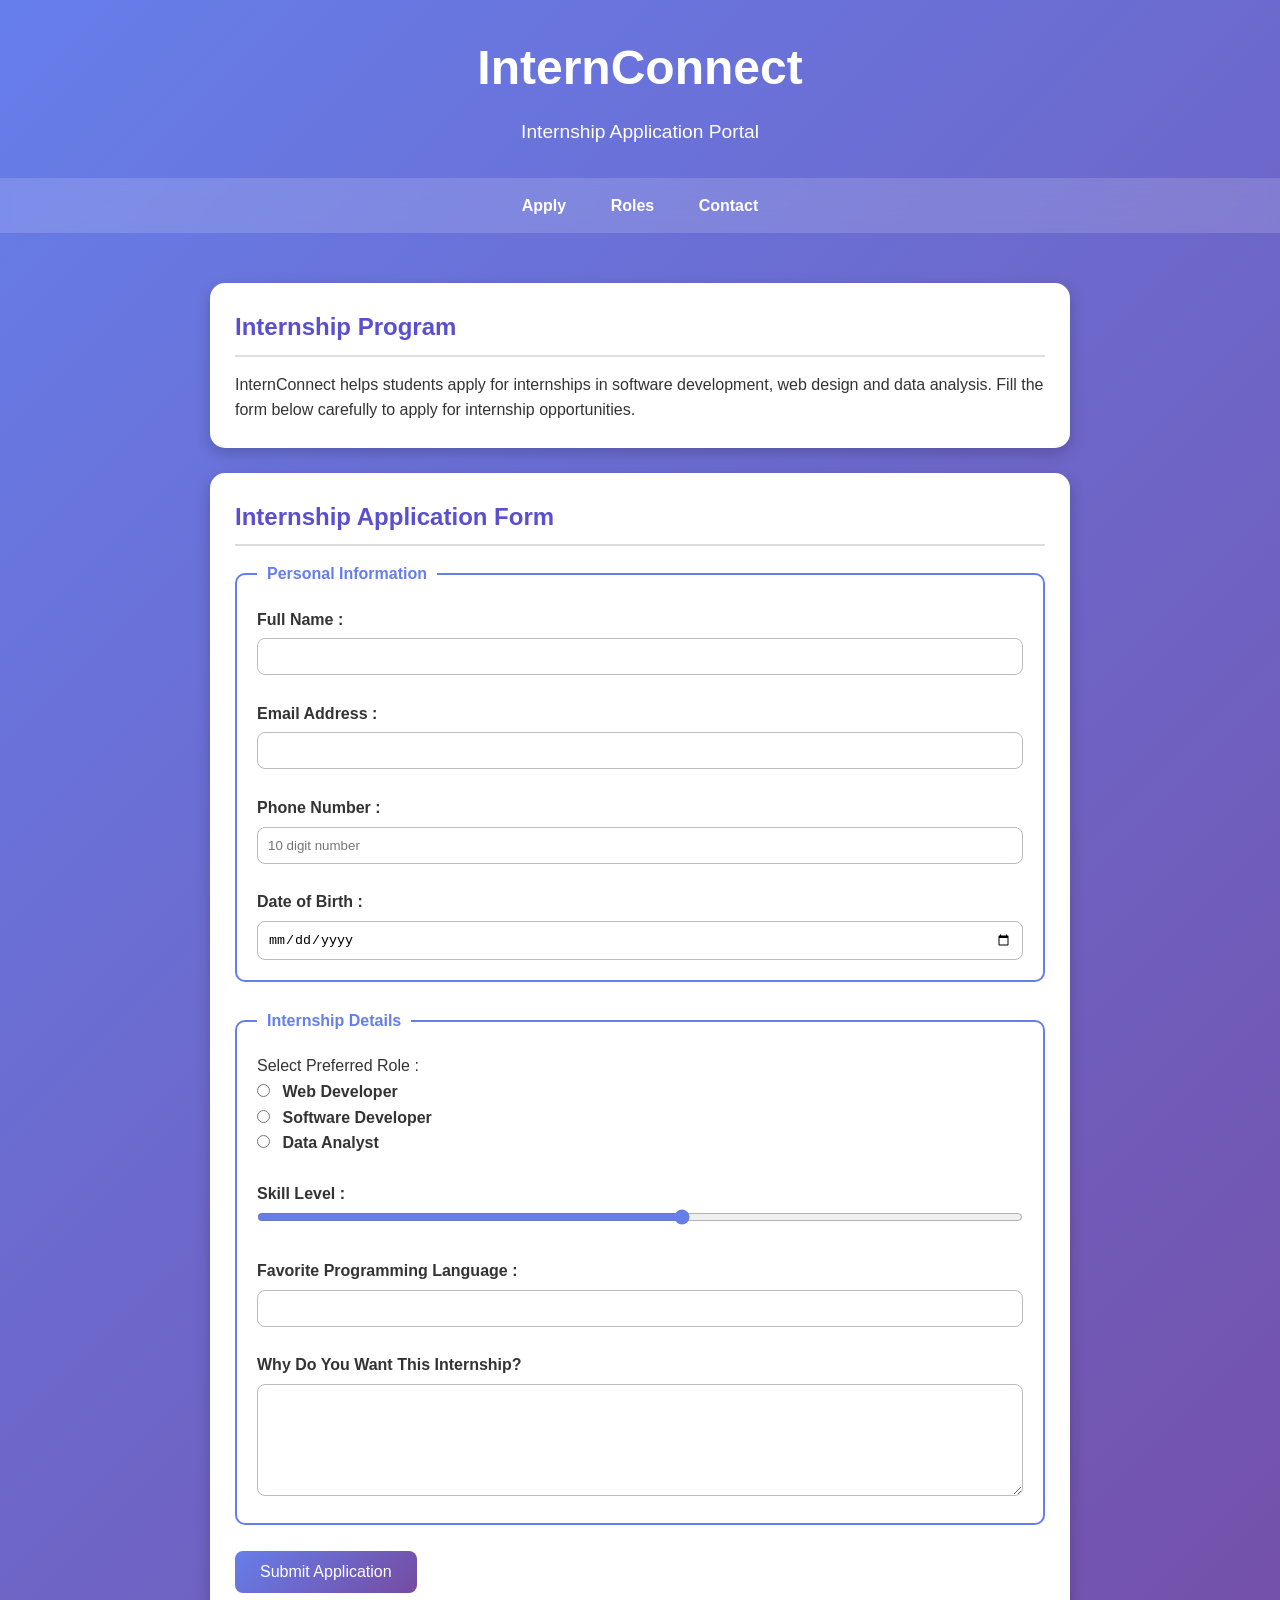
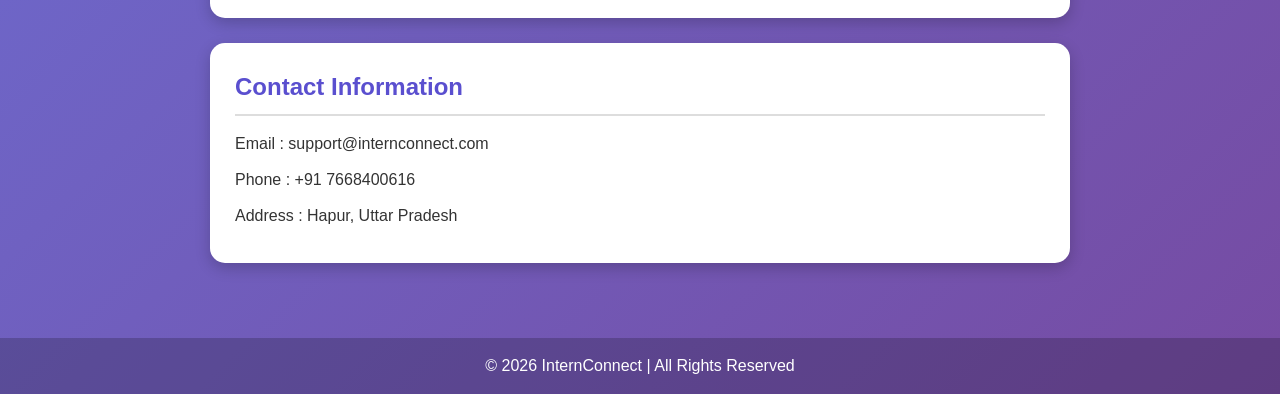
<file: index.html>
<!--
Name: Raja tyagi
Roll No: __________
Date: __________
-->

<!DOCTYPE html>

<html lang="en">

<head>

    <meta charset="UTF-8">

    <meta name="viewport"
          content="width=device-width, initial-scale=1.0">

    <title>

        InternConnect Application Form

    </title>

    <!-- External CSS -->

    <link rel="stylesheet"
          href="style4.css">

</head>

<body>

    <!-- Header -->

    <header>

        <h1>

            InternConnect

        </h1>

        <p>

            Internship Application Portal

        </p>

    </header>

    <!-- Navigation -->

    <nav>

        <a href="#application">
            Apply
        </a>

        <a href="#roles">
            Roles
        </a>

        <a href="#contact">
            Contact
        </a>

    </nav>

    <!-- Main Content -->

    <main>

        <!-- Introduction Section -->

        <section>

            <h2>

                Internship Program

            </h2>

            <p>

                InternConnect helps students apply for internships
                in software development, web design and data analysis.

                Fill the form below carefully to apply for internship opportunities.

            </p>

        </section>

        <!-- Application Form -->

        <section id="application">

            <h2>

                Internship Application Form

            </h2>

            <form method="post">

                <!-- Fieldset 1 -->

                <fieldset>

                    <legend>

                        Personal Information

                    </legend>

                    <!-- Name -->

                    <label for="name">

                        Full Name :

                    </label>

                    <br>

                    <input type="text"
                           id="name"
                           required>

                    <br><br>

                    <!-- Email -->

                    <label for="email">

                        Email Address :

                    </label>

                    <br>

                    <input type="email"
                           id="email"
                           required>

                    <br><br>

                    <!-- Phone -->

                    <label for="phone">

                        Phone Number :

                    </label>

                    <br>

                    <input type="tel"
                           id="phone"
                           pattern="[0-9]{10}"
                           placeholder="10 digit number">

                    <br><br>

                    <!-- Date -->

                    <label for="date">

                        Date of Birth :

                    </label>

                    <br>

                    <input type="date"
                           id="date">

                </fieldset>

                <br>

                <!-- Fieldset 2 -->

                <fieldset>

                    <legend>

                        Internship Details

                    </legend>

                    <!-- Radio Buttons -->

                    <p id="roles">

                        Select Preferred Role :

                    </p>

                    <input type="radio"
                           id="web"
                           name="role">

                    <label for="web">

                        Web Developer

                    </label>

                    <br>

                    <input type="radio"
                           id="software"
                           name="role">

                    <label for="software">

                        Software Developer

                    </label>

                    <br>

                    <input type="radio"
                           id="data"
                           name="role">

                    <label for="data">

                        Data Analyst

                    </label>

                    <br><br>

                    <!-- Range Slider -->

                    <label for="skills">

                        Skill Level :

                    </label>

                    <br>

                    <input type="range"
                           id="skills"
                           min="1"
                           max="10">

                    <br><br>

                    <!-- Datalist -->

                    <label for="language">

                        Favorite Programming Language :

                    </label>

                    <br>

                    <input list="languages"
                           id="language">

                    <datalist id="languages">

                        <option value="Python">

                        <option value="Java">

                        <option value="C++">

                        <option value="JavaScript">

                    </datalist>

                    <br><br>

                    <!-- Textarea -->

                    <label for="message">

                        Why Do You Want This Internship?

                    </label>

                    <br>

                    <textarea id="message"
                              rows="6"
                              cols="40">

                    </textarea>

                </fieldset>

                <br>

                <!-- Submit Button -->

                <button type="submit">

                    Submit Application

                </button>

            </form>

        </section>

        <!-- Contact Section -->

        <section id="contact">

            <h2>

                Contact Information

            </h2>

            <p>

                Email :
                support@internconnect.com

            </p>

            <p>

                Phone :
                +91 7668400616

            </p>

            <p>

                Address :
                Hapur, Uttar Pradesh

            </p>

        </section>

    </main>

    <!-- Footer -->

    <footer>

        <p>

            © 2026 InternConnect |
            All Rights Reserved

        </p>

    </footer>

</body>

</html>
</file>
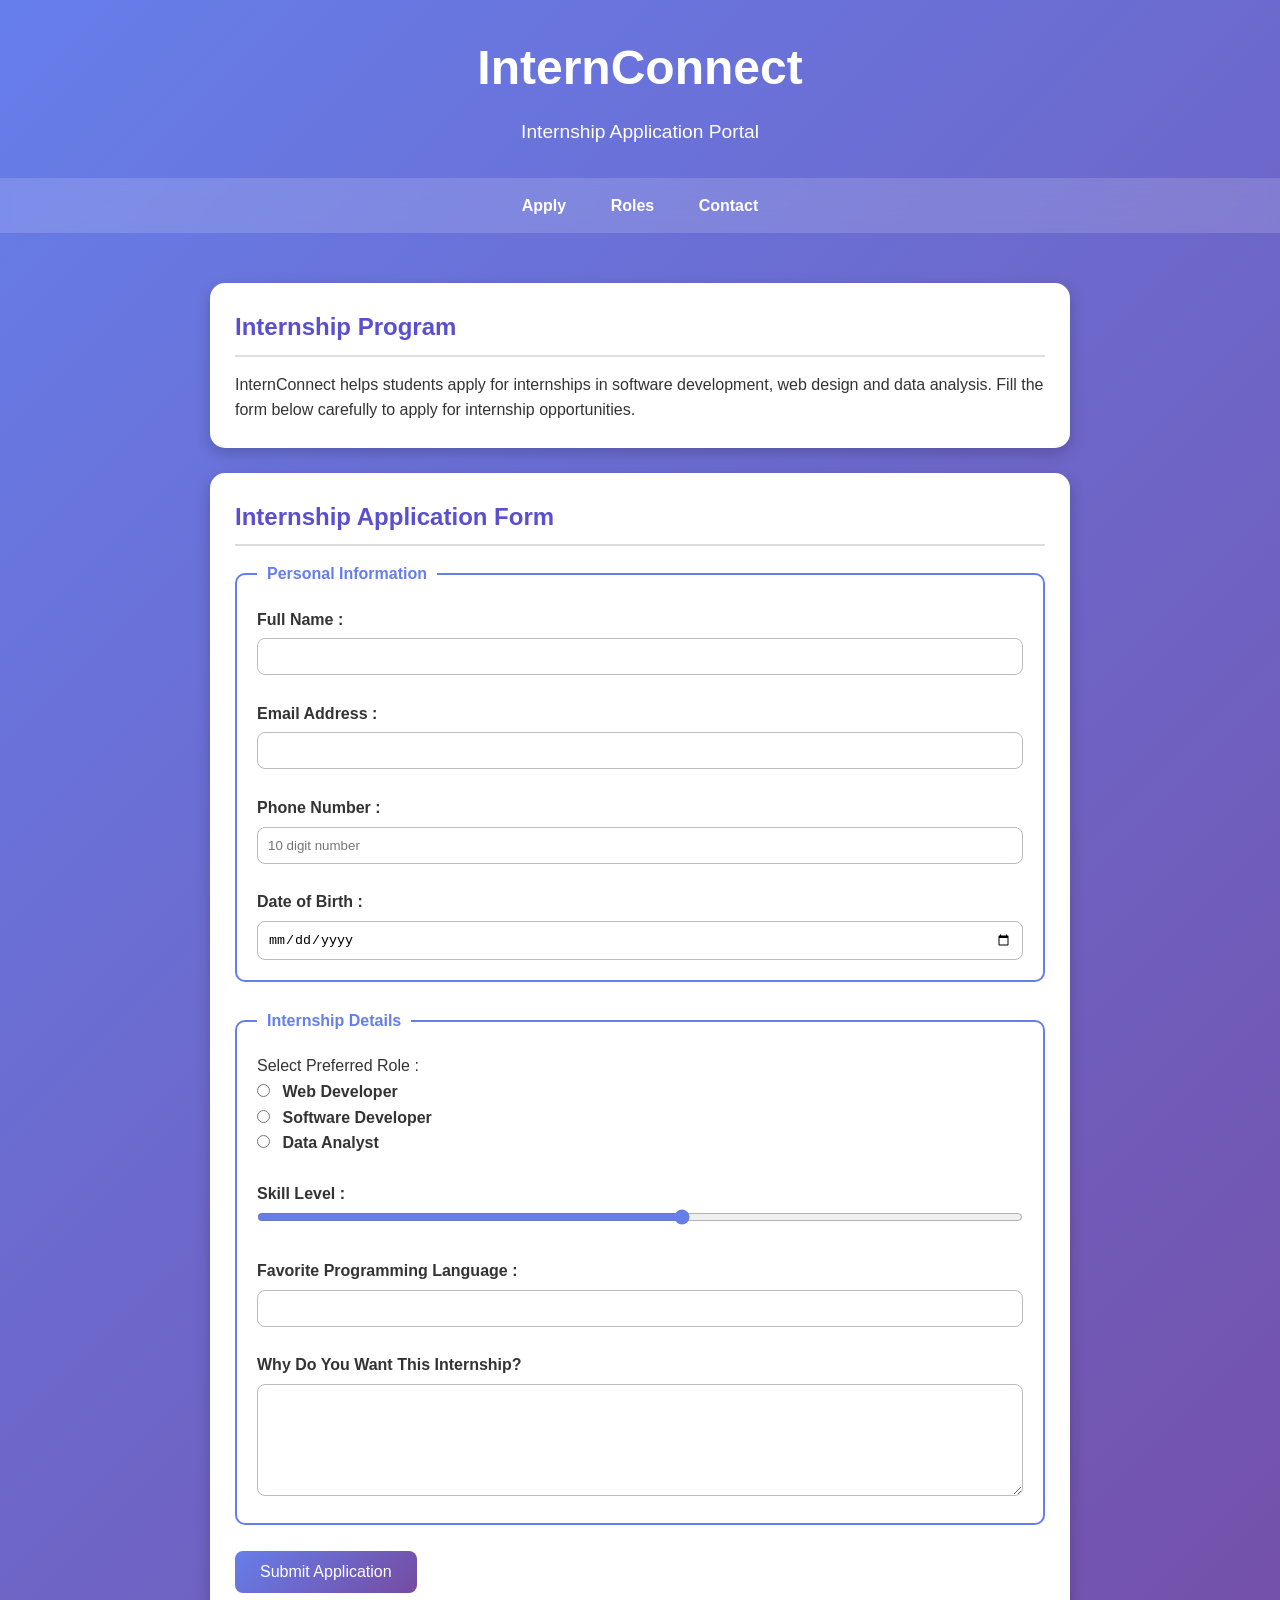
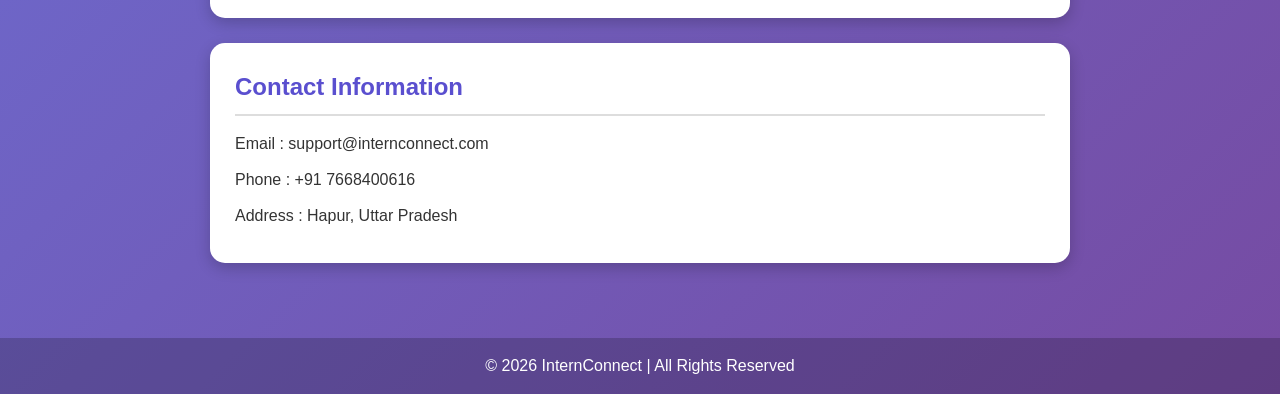
<file: assignment4.html>
<!--
Name: Raja tyagi
Roll No: __________
Date: __________
-->

<!DOCTYPE html>

<html lang="en">

<head>

    <meta charset="UTF-8">

    <meta name="viewport"
          content="width=device-width, initial-scale=1.0">

    <title>

        InternConnect Application Form

    </title>

    <!-- External CSS -->

    <link rel="stylesheet"
          href="style4.css">

</head>

<body>

    <!-- Header -->

    <header>

        <h1>

            InternConnect

        </h1>

        <p>

            Internship Application Portal

        </p>

    </header>

    <!-- Navigation -->

    <nav>

        <a href="#application">
            Apply
        </a>

        <a href="#roles">
            Roles
        </a>

        <a href="#contact">
            Contact
        </a>

    </nav>

    <!-- Main Content -->

    <main>

        <!-- Introduction Section -->

        <section>

            <h2>

                Internship Program

            </h2>

            <p>

                InternConnect helps students apply for internships
                in software development, web design and data analysis.

                Fill the form below carefully to apply for internship opportunities.

            </p>

        </section>

        <!-- Application Form -->

        <section id="application">

            <h2>

                Internship Application Form

            </h2>

            <form method="post">

                <!-- Fieldset 1 -->

                <fieldset>

                    <legend>

                        Personal Information

                    </legend>

                    <!-- Name -->

                    <label for="name">

                        Full Name :

                    </label>

                    <br>

                    <input type="text"
                           id="name"
                           required>

                    <br><br>

                    <!-- Email -->

                    <label for="email">

                        Email Address :

                    </label>

                    <br>

                    <input type="email"
                           id="email"
                           required>

                    <br><br>

                    <!-- Phone -->

                    <label for="phone">

                        Phone Number :

                    </label>

                    <br>

                    <input type="tel"
                           id="phone"
                           pattern="[0-9]{10}"
                           placeholder="10 digit number">

                    <br><br>

                    <!-- Date -->

                    <label for="date">

                        Date of Birth :

                    </label>

                    <br>

                    <input type="date"
                           id="date">

                </fieldset>

                <br>

                <!-- Fieldset 2 -->

                <fieldset>

                    <legend>

                        Internship Details

                    </legend>

                    <!-- Radio Buttons -->

                    <p id="roles">

                        Select Preferred Role :

                    </p>

                    <input type="radio"
                           id="web"
                           name="role">

                    <label for="web">

                        Web Developer

                    </label>

                    <br>

                    <input type="radio"
                           id="software"
                           name="role">

                    <label for="software">

                        Software Developer

                    </label>

                    <br>

                    <input type="radio"
                           id="data"
                           name="role">

                    <label for="data">

                        Data Analyst

                    </label>

                    <br><br>

                    <!-- Range Slider -->

                    <label for="skills">

                        Skill Level :

                    </label>

                    <br>

                    <input type="range"
                           id="skills"
                           min="1"
                           max="10">

                    <br><br>

                    <!-- Datalist -->

                    <label for="language">

                        Favorite Programming Language :

                    </label>

                    <br>

                    <input list="languages"
                           id="language">

                    <datalist id="languages">

                        <option value="Python">

                        <option value="Java">

                        <option value="C++">

                        <option value="JavaScript">

                    </datalist>

                    <br><br>

                    <!-- Textarea -->

                    <label for="message">

                        Why Do You Want This Internship?

                    </label>

                    <br>

                    <textarea id="message"
                              rows="6"
                              cols="40">

                    </textarea>

                </fieldset>

                <br>

                <!-- Submit Button -->

                <button type="submit">

                    Submit Application

                </button>

            </form>

        </section>

        <!-- Contact Section -->

        <section id="contact">

            <h2>

                Contact Information

            </h2>

            <p>

                Email :
                support@internconnect.com

            </p>

            <p>

                Phone :
                +91 7668400616

            </p>

            <p>

                Address :
                Hapur, Uttar Pradesh

            </p>

        </section>

    </main>

    <!-- Footer -->

    <footer>

        <p>

            © 2026 InternConnect |
            All Rights Reserved

        </p>

    </footer>

</body>

</html>
</file>
<file: style4.css>
/* Reset */
* {
    margin: 0;
    padding: 0;
    box-sizing: border-box;
}

/* Body */
body {
    font-family: 'Segoe UI', Tahoma, Geneva, Verdana, sans-serif;
    background: linear-gradient(135deg, #667eea, #764ba2);
    color: #333;
    line-height: 1.6;
    min-height: 100vh;
}

/* Header */
header {
    text-align: center;
    color: white;
    padding: 30px 20px;
}

header h1 {
    font-size: 3rem;
    margin-bottom: 10px;
}

header p {
    font-size: 1.2rem;
}

/* Navigation */
nav {
    background: rgba(255, 255, 255, 0.15);
    text-align: center;
    padding: 15px;
    backdrop-filter: blur(10px);
}

nav a {
    color: white;
    text-decoration: none;
    margin: 0 20px;
    font-weight: bold;
    transition: 0.3s;
}

nav a:hover {
    color: #ffd700;
}

/* Main Content */
main {
    max-width: 900px;
    margin: 30px auto;
    padding: 20px;
}

/* Sections */
section {
    background: white;
    margin-bottom: 25px;
    padding: 25px;
    border-radius: 15px;
    box-shadow: 0 5px 15px rgba(0,0,0,0.2);
}

section h2 {
    color: #5a4fcf;
    margin-bottom: 15px;
    border-bottom: 2px solid #ddd;
    padding-bottom: 8px;
}

/* Fieldsets */
fieldset {
    border: 2px solid #667eea;
    border-radius: 10px;
    padding: 20px;
}

legend {
    font-weight: bold;
    color: #667eea;
    padding: 0 10px;
}

/* Labels */
label {
    font-weight: 600;
}

/* Inputs */
input[type="text"],
input[type="email"],
input[type="tel"],
input[type="date"],
input[list],
textarea {
    width: 100%;
    padding: 10px;
    margin-top: 6px;
    border: 1px solid #bbb;
    border-radius: 8px;
    transition: 0.3s;
}

input:focus,
textarea:focus {
    outline: none;
    border-color: #667eea;
    box-shadow: 0 0 8px rgba(102,126,234,0.5);
}

/* Radio Buttons */
input[type="radio"] {
    margin-right: 8px;
}

/* Range Slider */
input[type="range"] {
    width: 100%;
    accent-color: #667eea;
}

/* Textarea */
textarea {
    resize: vertical;
}

/* Submit Button */
button {
    background: linear-gradient(135deg, #667eea, #764ba2);
    color: white;
    border: none;
    padding: 12px 25px;
    font-size: 16px;
    border-radius: 8px;
    cursor: pointer;
    transition: 0.3s;
}

button:hover {
    transform: translateY(-2px);
    opacity: 0.9;
}

/* Contact Section */
#contact p {
    margin: 10px 0;
}

/* Footer */
footer {
    text-align: center;
    background: rgba(0,0,0,0.2);
    color: white;
    padding: 15px;
    margin-top: 20px;
}

/* Responsive Design */
@media (max-width: 768px) {
    header h1 {
        font-size: 2rem;
    }

    nav a {
        display: block;
        margin: 10px 0;
    }

    main {
        padding: 10px;
    }

    section {
        padding: 15px;
    }
}
</file>
